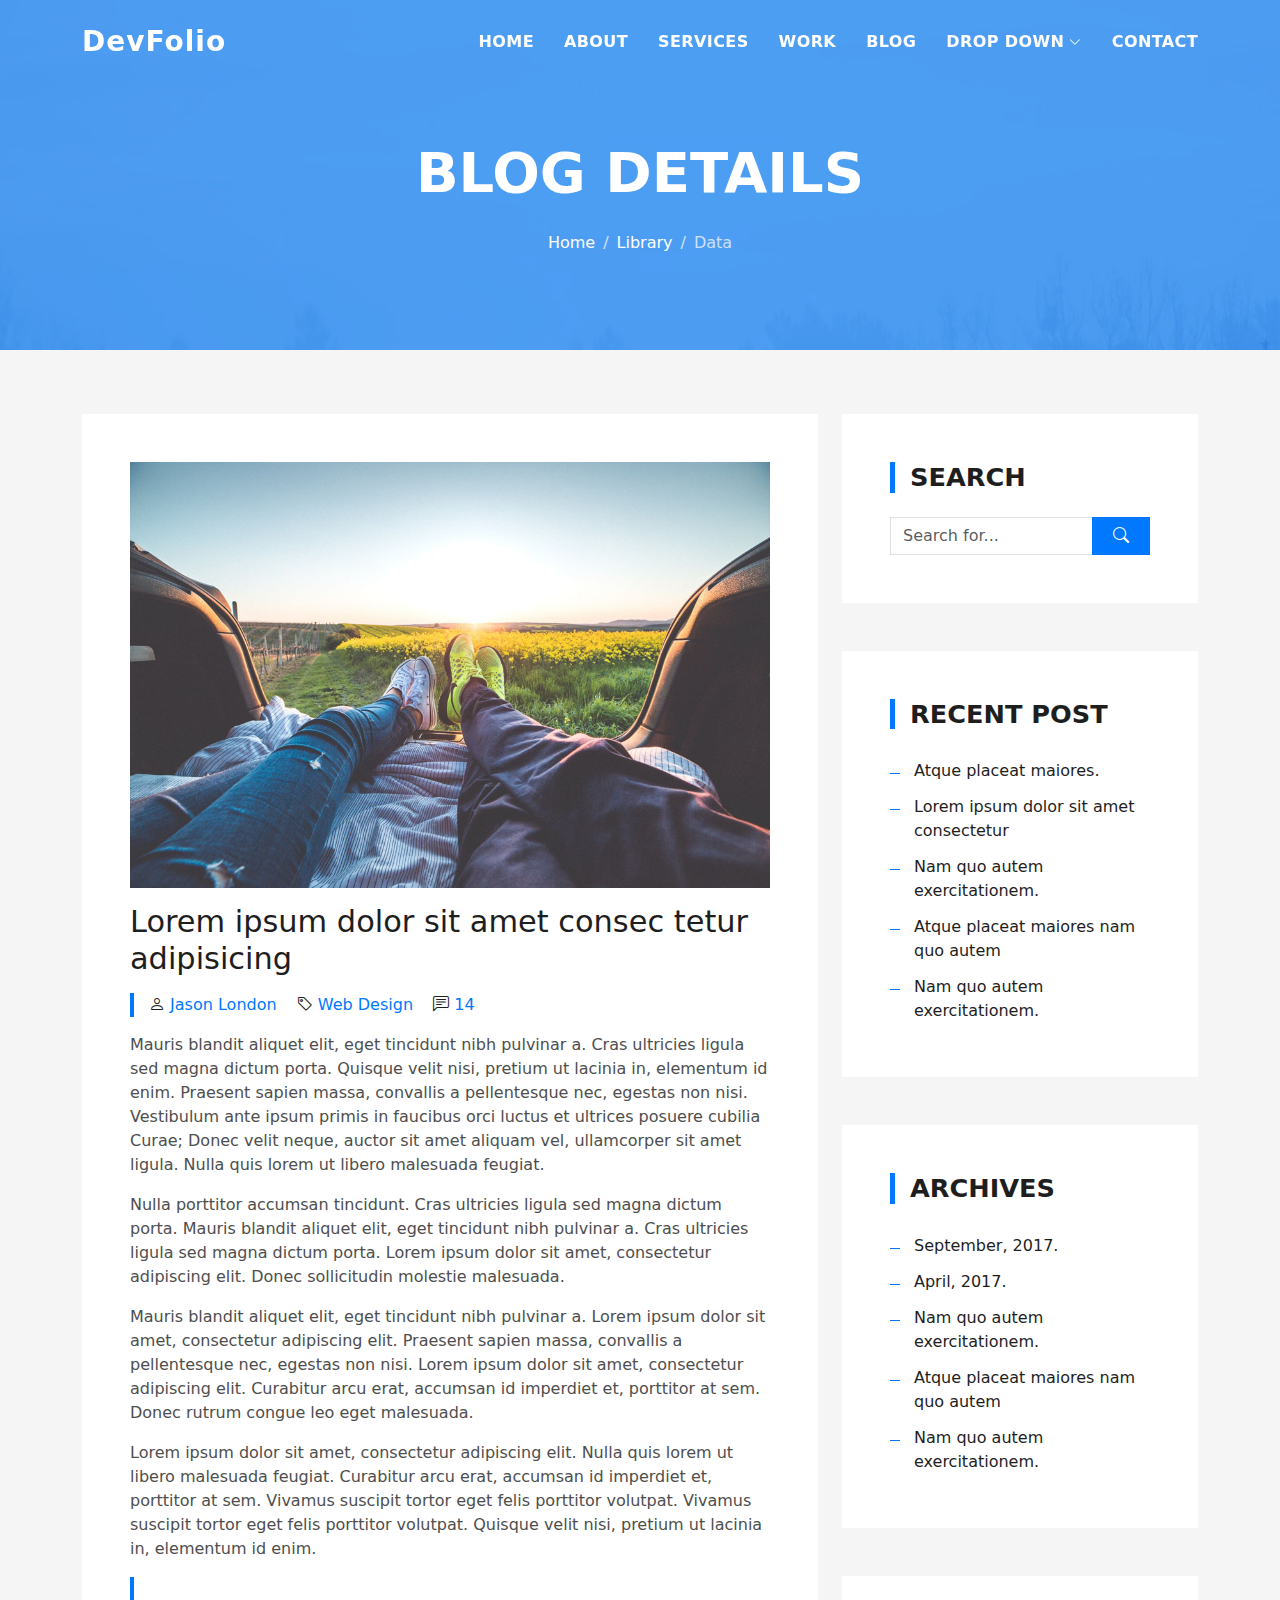
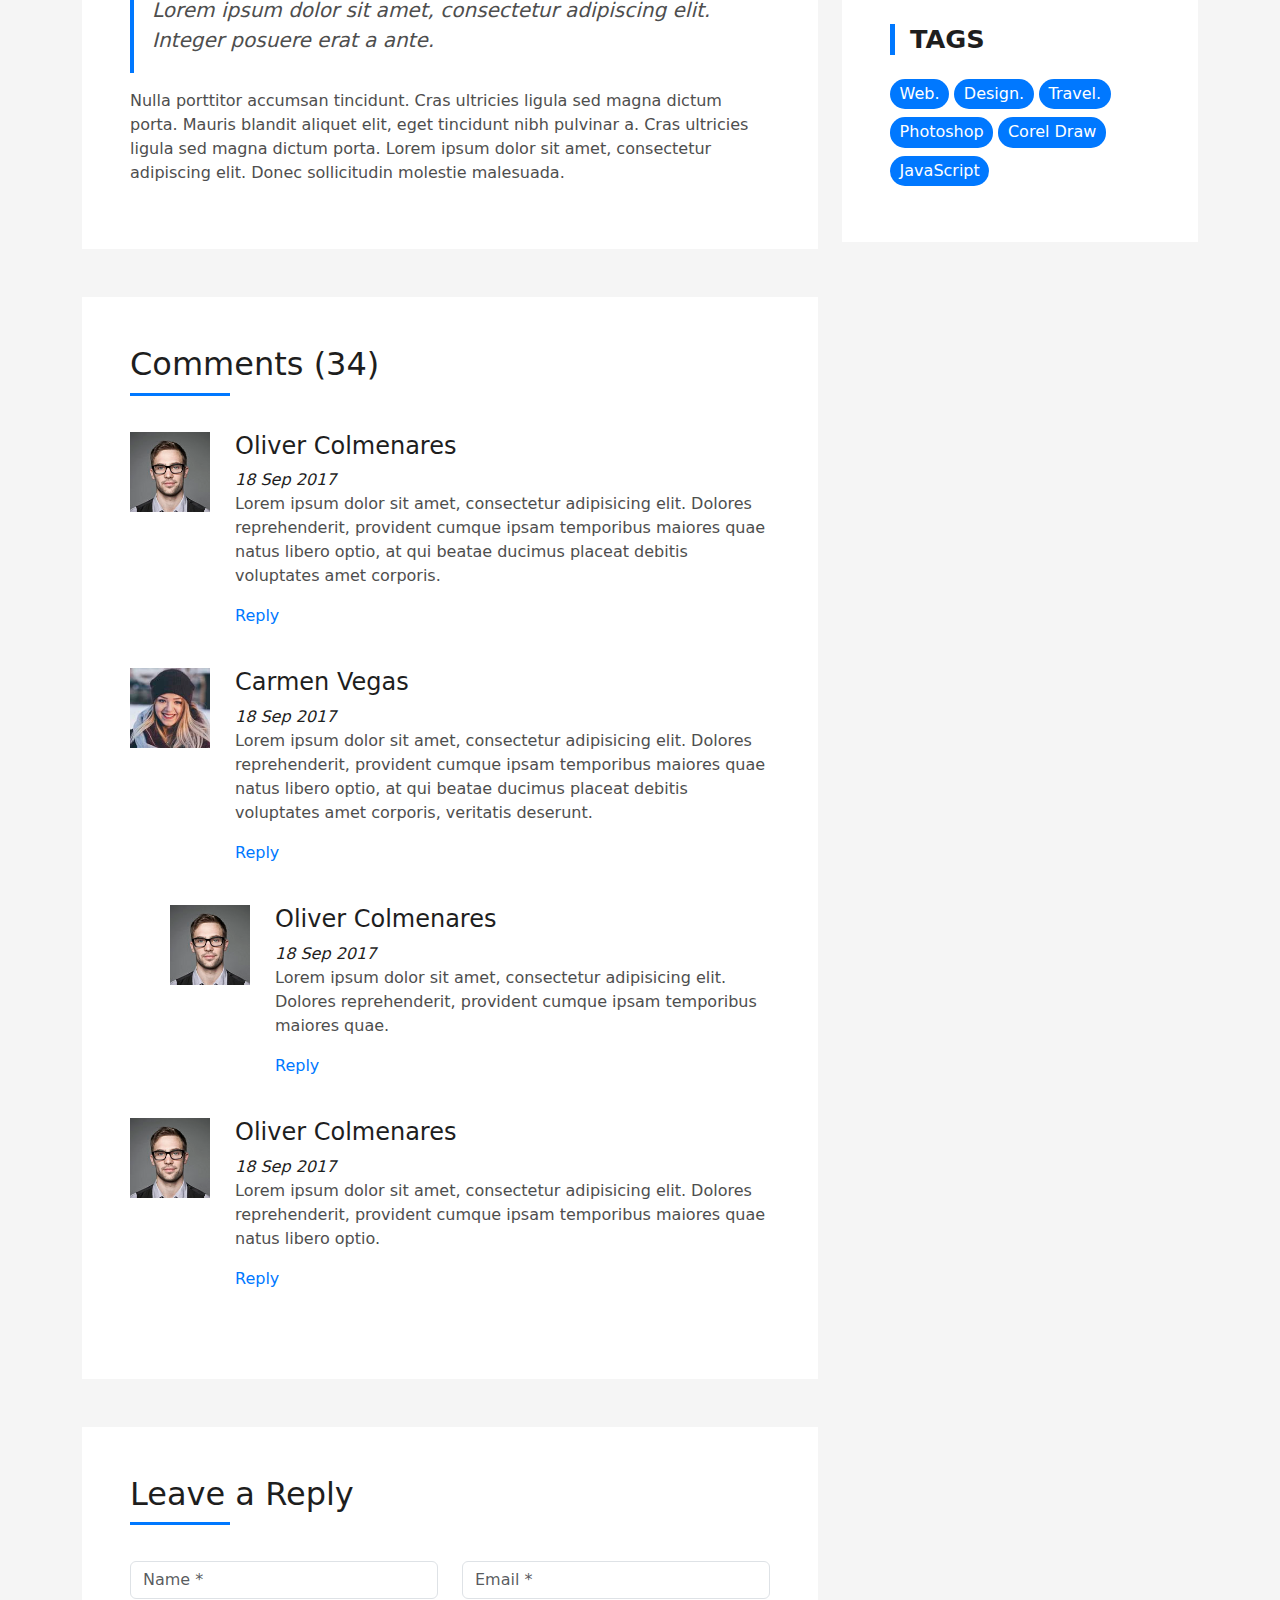
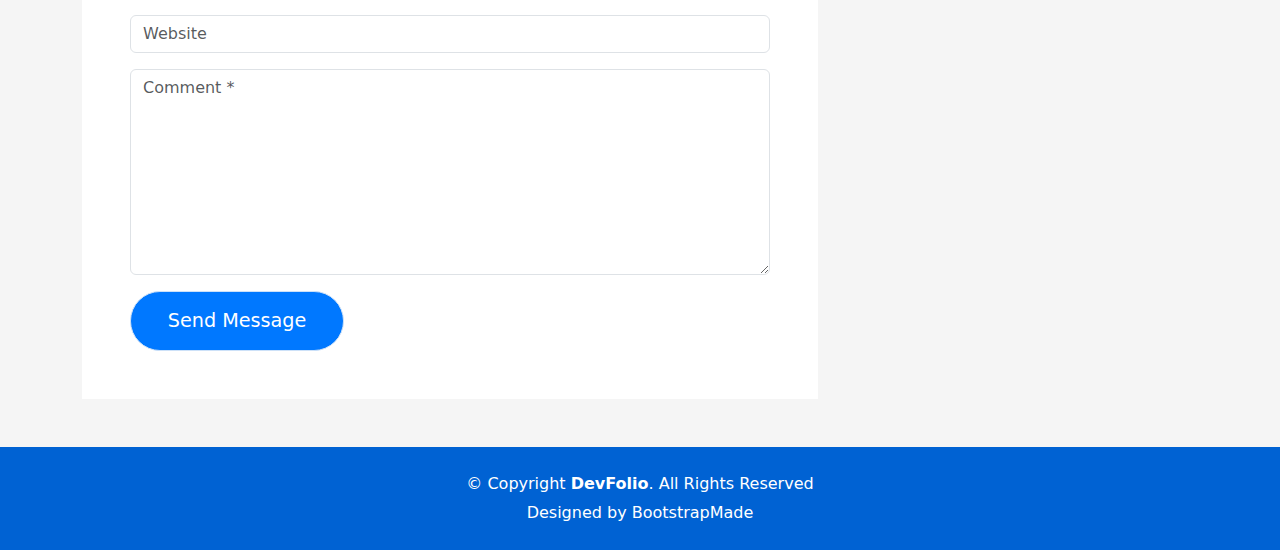
<file: blog-single.html>
<!DOCTYPE html>
<html lang="en">

<head>
  <meta charset="utf-8">
  <meta content="width=device-width, initial-scale=1.0" name="viewport">

  <title>DevFolio Bootstrap Portfolio Template - Blog Single</title>
  <meta content="" name="description">
  <meta content="" name="keywords">

  <!-- Favicons -->
  <link href="assets/img/favicon.png" rel="icon">
  <link href="assets/img/apple-touch-icon.png" rel="apple-touch-icon">

  <!-- Vendor CSS Files -->
  <link href="assets/vendor/bootstrap/css/bootstrap.min.css" rel="stylesheet">
  <link href="assets/vendor/bootstrap-icons/bootstrap-icons.css" rel="stylesheet">
  <link href="assets/vendor/glightbox/css/glightbox.min.css" rel="stylesheet">
  <link href="assets/vendor/swiper/swiper-bundle.min.css" rel="stylesheet">

  <!-- Template Main CSS File -->
  <link href="assets/css/style.css" rel="stylesheet">

  <!-- =======================================================
  * Template Name: DevFolio
  * Updated: Nov 17 2023 with Bootstrap v5.3.2
  * Template URL: https://bootstrapmade.com/devfolio-bootstrap-portfolio-html-template/
  * Author: BootstrapMade.com
  * License: https://bootstrapmade.com/license/
  ======================================================== -->
</head>

<body>

  <!-- ======= Header ======= -->
  <header id="header" class="fixed-top">
    <div class="container d-flex align-items-center justify-content-between">

      <h1 class="logo"><a href="index.html">DevFolio</a></h1>
      <!-- Uncomment below if you prefer to use an image logo -->
      <!-- <a href="index.html" class="logo"><img src="assets/img/logo.png" alt="" class="img-fluid"></a>-->

      <nav id="navbar" class="navbar">
        <ul>
          <li><a class="nav-link scrollto " href="#hero">Home</a></li>
          <li><a class="nav-link scrollto" href="#about">About</a></li>
          <li><a class="nav-link scrollto" href="#services">Services</a></li>
          <li><a class="nav-link scrollto " href="#work">Work</a></li>
          <li><a class="nav-link scrollto " href="#blog">Blog</a></li>
          <li class="dropdown"><a href="#"><span>Drop Down</span> <i class="bi bi-chevron-down"></i></a>
            <ul>
              <li><a href="#">Drop Down 1</a></li>
              <li class="dropdown"><a href="#"><span>Deep Drop Down</span> <i class="bi bi-chevron-right"></i></a>
                <ul>
                  <li><a href="#">Deep Drop Down 1</a></li>
                  <li><a href="#">Deep Drop Down 2</a></li>
                  <li><a href="#">Deep Drop Down 3</a></li>
                  <li><a href="#">Deep Drop Down 4</a></li>
                  <li><a href="#">Deep Drop Down 5</a></li>
                </ul>
              </li>
              <li><a href="#">Drop Down 2</a></li>
              <li><a href="#">Drop Down 3</a></li>
              <li><a href="#">Drop Down 4</a></li>
            </ul>
          </li>
          <li><a class="nav-link scrollto" href="#contact">Contact</a></li>
        </ul>
        <i class="bi bi-list mobile-nav-toggle"></i>
      </nav><!-- .navbar -->

    </div>
  </header><!-- End Header -->

  <div class="hero hero-single route bg-image" style="background-image: url(assets/img/overlay-bg.jpg)">
    <div class="overlay-mf"></div>
    <div class="hero-content display-table">
      <div class="table-cell">
        <div class="container">
          <h2 class="hero-title mb-4">Blog Details</h2>
          <ol class="breadcrumb d-flex justify-content-center">
            <li class="breadcrumb-item">
              <a href="#">Home</a>
            </li>
            <li class="breadcrumb-item">
              <a href="#">Library</a>
            </li>
            <li class="breadcrumb-item active">Data</li>
          </ol>
        </div>
      </div>
    </div>
  </div>

  <main id="main">

    <!-- ======= Blog Single Section ======= -->
    <section class="blog-wrapper sect-pt4" id="blog">
      <div class="container">
        <div class="row">
          <div class="col-md-8">
            <div class="post-box">
              <div class="post-thumb">
                <img src="assets/img/post-1.jpg" class="img-fluid" alt="">
              </div>
              <div class="post-meta">
                <h1 class="article-title">Lorem ipsum dolor sit amet consec tetur adipisicing</h1>
                <ul>
                  <li>
                    <span class="bi bi-person"></span>
                    <a href="#">Jason London</a>
                  </li>
                  <li>
                    <span class="bi bi-tag"></span>
                    <a href="#">Web Design</a>
                  </li>
                  <li>
                    <span class="bi bi-chat-left-text"></span>
                    <a href="#">14</a>
                  </li>
                </ul>
              </div>
              <div class="article-content">
                <p>
                  Mauris blandit aliquet elit, eget tincidunt nibh pulvinar a. Cras ultricies ligula sed magna dictum
                  porta. Quisque velit
                  nisi, pretium ut lacinia in, elementum id enim. Praesent sapien massa, convallis a pellentesque
                  nec, egestas non nisi. Vestibulum ante ipsum primis in faucibus orci luctus et ultrices posuere
                  cubilia Curae; Donec velit neque, auctor sit amet aliquam vel, ullamcorper sit amet ligula.
                  Nulla quis lorem ut libero malesuada feugiat.
                </p>
                <p>
                  Nulla porttitor accumsan tincidunt. Cras ultricies ligula sed magna dictum porta. Mauris blandit
                  aliquet elit, eget tincidunt
                  nibh pulvinar a. Cras ultricies ligula sed magna dictum porta. Lorem ipsum dolor sit amet,
                  consectetur adipiscing elit. Donec sollicitudin molestie malesuada.
                </p>
                <p>
                  Mauris blandit aliquet elit, eget tincidunt nibh pulvinar a. Lorem ipsum dolor sit amet, consectetur
                  adipiscing elit. Praesent
                  sapien massa, convallis a pellentesque nec, egestas non nisi. Lorem ipsum dolor sit amet,
                  consectetur adipiscing elit. Curabitur arcu erat, accumsan id imperdiet et, porttitor at
                  sem. Donec rutrum congue leo eget malesuada.
                </p>
                <p>
                  Lorem ipsum dolor sit amet, consectetur adipiscing elit. Nulla quis lorem ut libero malesuada feugiat.
                  Curabitur arcu erat,
                  accumsan id imperdiet et, porttitor at sem. Vivamus suscipit tortor eget felis porttitor
                  volutpat. Vivamus suscipit tortor eget felis porttitor volutpat. Quisque velit nisi, pretium
                  ut lacinia in, elementum id enim.
                </p>
                <blockquote class="blockquote">
                  <p class="mb-0">Lorem ipsum dolor sit amet, consectetur adipiscing elit. Integer posuere erat a ante.</p>
                </blockquote>
                <p>
                  Nulla porttitor accumsan tincidunt. Cras ultricies ligula sed magna dictum porta. Mauris blandit
                  aliquet elit, eget tincidunt
                  nibh pulvinar a. Cras ultricies ligula sed magna dictum porta. Lorem ipsum dolor sit amet,
                  consectetur adipiscing elit. Donec sollicitudin molestie malesuada.
                </p>
              </div>
            </div>
            <div class="box-comments">
              <div class="title-box-2">
                <h4 class="title-comments title-left">Comments (34)</h4>
              </div>
              <ul class="list-comments">
                <li>
                  <div class="comment-avatar">
                    <img src="assets/img/testimonial-2.jpg" alt="">
                  </div>
                  <div class="comment-details">
                    <h4 class="comment-author">Oliver Colmenares</h4>
                    <span>18 Sep 2017</span>
                    <p>
                      Lorem ipsum dolor sit amet, consectetur adipisicing elit. Dolores reprehenderit, provident cumque
                      ipsam temporibus maiores
                      quae natus libero optio, at qui beatae ducimus placeat debitis voluptates amet corporis.
                    </p>
                    <a href="3">Reply</a>
                  </div>
                </li>
                <li>
                  <div class="comment-avatar">
                    <img src="assets/img/testimonial-4.jpg" alt="">
                  </div>
                  <div class="comment-details">
                    <h4 class="comment-author">Carmen Vegas</h4>
                    <span>18 Sep 2017</span>
                    <p>
                      Lorem ipsum dolor sit amet, consectetur adipisicing elit. Dolores reprehenderit, provident cumque
                      ipsam temporibus maiores
                      quae natus libero optio, at qui beatae ducimus placeat debitis voluptates amet corporis,
                      veritatis deserunt.
                    </p>
                    <a href="3">Reply</a>
                  </div>
                </li>
                <li class="comment-children">
                  <div class="comment-avatar">
                    <img src="assets/img/testimonial-2.jpg" alt="">
                  </div>
                  <div class="comment-details">
                    <h4 class="comment-author">Oliver Colmenares</h4>
                    <span>18 Sep 2017</span>
                    <p>
                      Lorem ipsum dolor sit amet, consectetur adipisicing elit. Dolores reprehenderit, provident cumque
                      ipsam temporibus maiores
                      quae.
                    </p>
                    <a href="3">Reply</a>
                  </div>
                </li>
                <li>
                  <div class="comment-avatar">
                    <img src="assets/img/testimonial-2.jpg" alt="">
                  </div>
                  <div class="comment-details">
                    <h4 class="comment-author">Oliver Colmenares</h4>
                    <span>18 Sep 2017</span>
                    <p>
                      Lorem ipsum dolor sit amet, consectetur adipisicing elit. Dolores reprehenderit, provident cumque
                      ipsam temporibus maiores
                      quae natus libero optio.
                    </p>
                    <a href="3">Reply</a>
                  </div>
                </li>
              </ul>
            </div>
            <div class="form-comments">
              <div class="title-box-2">
                <h3 class="title-left">
                  Leave a Reply
                </h3>
              </div>
              <form class="form-mf">
                <div class="row">
                  <div class="col-md-6 mb-3">
                    <div class="form-group">
                      <input type="text" class="form-control input-mf" id="inputName" placeholder="Name *" required>
                    </div>
                  </div>
                  <div class="col-md-6 mb-3">
                    <div class="form-group">
                      <input type="email" class="form-control input-mf" id="inputEmail1" placeholder="Email *" required>
                    </div>
                  </div>
                  <div class="col-md-12 mb-3">
                    <div class="form-group">
                      <input type="url" class="form-control input-mf" id="inputUrl" placeholder="Website">
                    </div>
                  </div>
                  <div class="col-md-12 mb-3">
                    <div class="form-group">
                      <textarea id="textMessage" class="form-control input-mf" placeholder="Comment *" name="message" cols="45" rows="8" required></textarea>
                    </div>
                  </div>
                  <div class="col-md-12">
                    <button type="submit" class="button button-a button-big button-rouded">Send Message</button>
                  </div>
                </div>
              </form>
            </div>
          </div>
          <div class="col-md-4">
            <div class="widget-sidebar sidebar-search">
              <h5 class="sidebar-title">Search</h5>
              <div class="sidebar-content">
                <form>
                  <div class="input-group">
                    <input type="text" class="form-control" placeholder="Search for..." aria-label="Search for...">
                    <span class="input-group-btn">
                      <button class="btn btn-secondary btn-search" type="button">
                        <span class="bi bi-search"></span>
                      </button>
                    </span>
                  </div>
                </form>
              </div>
            </div>
            <div class="widget-sidebar">
              <h5 class="sidebar-title">Recent Post</h5>
              <div class="sidebar-content">
                <ul class="list-sidebar">
                  <li>
                    <a href="#">Atque placeat maiores.</a>
                  </li>
                  <li>
                    <a href="#">Lorem ipsum dolor sit amet consectetur</a>
                  </li>
                  <li>
                    <a href="#">Nam quo autem exercitationem.</a>
                  </li>
                  <li>
                    <a href="#">Atque placeat maiores nam quo autem</a>
                  </li>
                  <li>
                    <a href="#">Nam quo autem exercitationem.</a>
                  </li>
                </ul>
              </div>
            </div>
            <div class="widget-sidebar">
              <h5 class="sidebar-title">Archives</h5>
              <div class="sidebar-content">
                <ul class="list-sidebar">
                  <li>
                    <a href="#">September, 2017.</a>
                  </li>
                  <li>
                    <a href="#">April, 2017.</a>
                  </li>
                  <li>
                    <a href="#">Nam quo autem exercitationem.</a>
                  </li>
                  <li>
                    <a href="#">Atque placeat maiores nam quo autem</a>
                  </li>
                  <li>
                    <a href="#">Nam quo autem exercitationem.</a>
                  </li>
                </ul>
              </div>
            </div>
            <div class="widget-sidebar widget-tags">
              <h5 class="sidebar-title">Tags</h5>
              <div class="sidebar-content">
                <ul>
                  <li>
                    <a href="#">Web.</a>
                  </li>
                  <li>
                    <a href="#">Design.</a>
                  </li>
                  <li>
                    <a href="#">Travel.</a>
                  </li>
                  <li>
                    <a href="#">Photoshop</a>
                  </li>
                  <li>
                    <a href="#">Corel Draw</a>
                  </li>
                  <li>
                    <a href="#">JavaScript</a>
                  </li>
                </ul>
              </div>
            </div>
          </div>
        </div>
      </div>
    </section><!-- End Blog Single Section -->

  </main><!-- End #main -->

  <!-- ======= Footer ======= -->
  <footer>
    <div class="container">
      <div class="row">
        <div class="col-sm-12">
          <div class="copyright-box">
            <p class="copyright">&copy; Copyright <strong>DevFolio</strong>. All Rights Reserved</p>
            <div class="credits">
              <!--
              All the links in the footer should remain intact.
              You can delete the links only if you purchased the pro version.
              Licensing information: https://bootstrapmade.com/license/
              Purchase the pro version with working PHP/AJAX contact form: https://bootstrapmade.com/buy/?theme=DevFolio
            -->
              Designed by <a href="https://bootstrapmade.com/">BootstrapMade</a>
            </div>
          </div>
        </div>
      </div>
    </div>
  </footer><!-- End  Footer -->

  <div id="preloader"></div>
  <a href="#" class="back-to-top d-flex align-items-center justify-content-center"><i class="bi bi-arrow-up-short"></i></a>

  <!-- Vendor JS Files -->
  <script src="assets/vendor/purecounter/purecounter_vanilla.js"></script>
  <script src="assets/vendor/bootstrap/js/bootstrap.bundle.min.js"></script>
  <script src="assets/vendor/glightbox/js/glightbox.min.js"></script>
  <script src="assets/vendor/swiper/swiper-bundle.min.js"></script>
  <script src="assets/vendor/typed.js/typed.umd.js"></script>
  <script src="assets/vendor/php-email-form/validate.js"></script>

  <!-- Template Main JS File -->
  <script src="assets/js/main.js"></script>

</body>

</html>
</file>
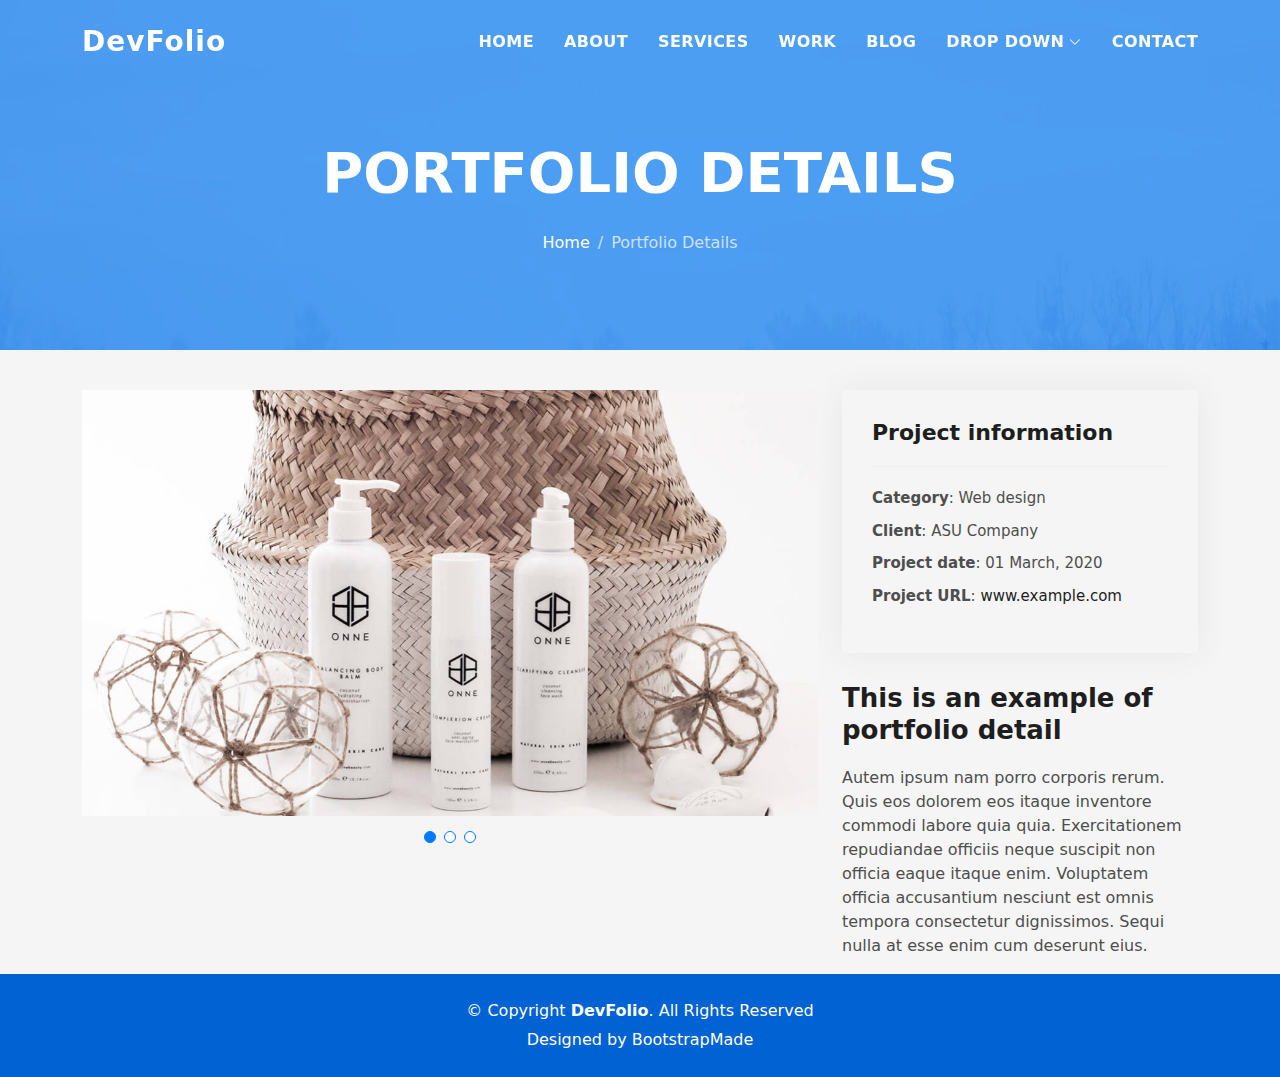
<file: portfolio-details.html>
<!DOCTYPE html>
<html lang="en">

<head>
  <meta charset="utf-8">
  <meta content="width=device-width, initial-scale=1.0" name="viewport">

  <title>DevFolio Bootstrap Portfolio Template - Portfolio Details</title>
  <meta content="" name="description">
  <meta content="" name="keywords">

  <!-- Favicons -->
  <link href="assets/img/favicon.png" rel="icon">
  <link href="assets/img/apple-touch-icon.png" rel="apple-touch-icon">

  <!-- Vendor CSS Files -->
  <link href="assets/vendor/bootstrap/css/bootstrap.min.css" rel="stylesheet">
  <link href="assets/vendor/bootstrap-icons/bootstrap-icons.css" rel="stylesheet">
  <link href="assets/vendor/glightbox/css/glightbox.min.css" rel="stylesheet">
  <link href="assets/vendor/swiper/swiper-bundle.min.css" rel="stylesheet">

  <!-- Template Main CSS File -->
  <link href="assets/css/style.css" rel="stylesheet">

  <!-- =======================================================
  * Template Name: DevFolio
  * Updated: Nov 17 2023 with Bootstrap v5.3.2
  * Template URL: https://bootstrapmade.com/devfolio-bootstrap-portfolio-html-template/
  * Author: BootstrapMade.com
  * License: https://bootstrapmade.com/license/
  ======================================================== -->
</head>

<body>

  <!-- ======= Header ======= -->
  <header id="header" class="fixed-top">
    <div class="container d-flex align-items-center justify-content-between">

      <h1 class="logo"><a href="index.html">DevFolio</a></h1>
      <!-- Uncomment below if you prefer to use an image logo -->
      <!-- <a href="index.html" class="logo"><img src="assets/img/logo.png" alt="" class="img-fluid"></a>-->

      <nav id="navbar" class="navbar">
        <ul>
          <li><a class="nav-link scrollto " href="#hero">Home</a></li>
          <li><a class="nav-link scrollto" href="#about">About</a></li>
          <li><a class="nav-link scrollto" href="#services">Services</a></li>
          <li><a class="nav-link scrollto " href="#work">Work</a></li>
          <li><a class="nav-link scrollto " href="#blog">Blog</a></li>
          <li class="dropdown"><a href="#"><span>Drop Down</span> <i class="bi bi-chevron-down"></i></a>
            <ul>
              <li><a href="#">Drop Down 1</a></li>
              <li class="dropdown"><a href="#"><span>Deep Drop Down</span> <i class="bi bi-chevron-right"></i></a>
                <ul>
                  <li><a href="#">Deep Drop Down 1</a></li>
                  <li><a href="#">Deep Drop Down 2</a></li>
                  <li><a href="#">Deep Drop Down 3</a></li>
                  <li><a href="#">Deep Drop Down 4</a></li>
                  <li><a href="#">Deep Drop Down 5</a></li>
                </ul>
              </li>
              <li><a href="#">Drop Down 2</a></li>
              <li><a href="#">Drop Down 3</a></li>
              <li><a href="#">Drop Down 4</a></li>
            </ul>
          </li>
          <li><a class="nav-link scrollto" href="#contact">Contact</a></li>
        </ul>
        <i class="bi bi-list mobile-nav-toggle"></i>
      </nav><!-- .navbar -->

    </div>
  </header><!-- End Header -->

  <div class="hero hero-single route bg-image" style="background-image: url(assets/img/overlay-bg.jpg)">
    <div class="overlay-mf"></div>
    <div class="hero-content display-table">
      <div class="table-cell">
        <div class="container">
          <h2 class="hero-title mb-4">Portfolio Details</h2>
          <ol class="breadcrumb d-flex justify-content-center">
            <li class="breadcrumb-item">
              <a href="#">Home</a>
            </li>
            <li class="breadcrumb-item active">Portfolio Details</li>
          </ol>
        </div>
      </div>
    </div>
  </div>

  <main id="main">

    <!-- ======= Portfolio Details Section ======= -->
    <section id="portfolio-details" class="portfolio-details">
      <div class="container">

        <div class="row gy-4">

          <div class="col-lg-8">
            <div class="portfolio-details-slider swiper">
              <div class="swiper-wrapper align-items-center">

                <div class="swiper-slide">
                  <img src="assets/img/portfolio-details-1.jpg" alt="">
                </div>

                <div class="swiper-slide">
                  <img src="assets/img/portfolio-details-2.jpg" alt="">
                </div>

                <div class="swiper-slide">
                  <img src="assets/img/portfolio-details-3.jpg" alt="">
                </div>

              </div>
              <div class="swiper-pagination"></div>
            </div>
          </div>

          <div class="col-lg-4">
            <div class="portfolio-info">
              <h3>Project information</h3>
              <ul>
                <li><strong>Category</strong>: Web design</li>
                <li><strong>Client</strong>: ASU Company</li>
                <li><strong>Project date</strong>: 01 March, 2020</li>
                <li><strong>Project URL</strong>: <a href="#">www.example.com</a></li>
              </ul>
            </div>
            <div class="portfolio-description">
              <h2>This is an example of portfolio detail</h2>
              <p>
                Autem ipsum nam porro corporis rerum. Quis eos dolorem eos itaque inventore commodi labore quia quia. Exercitationem repudiandae officiis neque suscipit non officia eaque itaque enim. Voluptatem officia accusantium nesciunt est omnis tempora consectetur dignissimos. Sequi nulla at esse enim cum deserunt eius.
              </p>
            </div>
          </div>

        </div>

      </div>
    </section><!-- End Portfolio Details Section -->

  </main><!-- End #main -->

  <!-- ======= Footer ======= -->
  <footer>
    <div class="container">
      <div class="row">
        <div class="col-sm-12">
          <div class="copyright-box">
            <p class="copyright">&copy; Copyright <strong>DevFolio</strong>. All Rights Reserved</p>
            <div class="credits">
              <!--
              All the links in the footer should remain intact.
              You can delete the links only if you purchased the pro version.
              Licensing information: https://bootstrapmade.com/license/
              Purchase the pro version with working PHP/AJAX contact form: https://bootstrapmade.com/buy/?theme=DevFolio
            -->
              Designed by <a href="https://bootstrapmade.com/">BootstrapMade</a>
            </div>
          </div>
        </div>
      </div>
    </div>
  </footer><!-- End  Footer -->

  <div id="preloader"></div>
  <a href="#" class="back-to-top d-flex align-items-center justify-content-center"><i class="bi bi-arrow-up-short"></i></a>

  <!-- Vendor JS Files -->
  <script src="assets/vendor/purecounter/purecounter_vanilla.js"></script>
  <script src="assets/vendor/bootstrap/js/bootstrap.bundle.min.js"></script>
  <script src="assets/vendor/glightbox/js/glightbox.min.js"></script>
  <script src="assets/vendor/swiper/swiper-bundle.min.js"></script>
  <script src="assets/vendor/typed.js/typed.umd.js"></script>
  <script src="assets/vendor/php-email-form/validate.js"></script>

  <!-- Template Main JS File -->
  <script src="assets/js/main.js"></script>

</body>

</html>
</file>
<file: assets/css/style.css>
/**
* Template Name: DevFolio
* Updated: Nov 17 2023 with Bootstrap v5.3.2
* Template URL: https://bootstrapmade.com/devfolio-bootstrap-portfolio-html-template/
* Author: BootstrapMade.com
* License: https://bootstrapmade.com/license/
*/

/*--------------------------------------------------------------
# General
--------------------------------------------------------------*/
body {
  background-color: #f5f5f5;
  color: #4e4e4e;
}

h1,
h2,
h3,
h4,
h5,
h6 {
  color: #1e1e1e;
}

a {
  color: #1e1e1e;
  text-decoration: none;
  transition: all 0.5s ease-in-out;
}

a:hover {
  color: #0078ff;
  text-decoration: none;
  transition: all 0.5s ease-in-out;
}

.p-r {
  position: relative;
}

.color-a {
  text-decoration: none;
  color: #0078ff;
}

.color-d {
  color: #f5f5f5;
}

.color-text-a {
  text-decoration: none;
  color: #4e4e4e;
}

.box-shadow,
.card-blog,
.work-box,
.service-box,
.paralax-mf {
  box-shadow: 0 13px 8px -10px rgba(0, 0, 0, 0.1);
}

.box-shadow-a,
.button:hover {
  text-decoration: none;
  box-shadow: 0 0 0 4px #cde1f8;
}

.display-5 {
  font-size: 2.5rem;
  font-weight: 300;
  line-height: 1.1;
}

.display-6 {
  font-size: 2rem;
  font-weight: 300;
  line-height: 1.1;
}

.avatar {
  width: 32px;
  height: 32px;
  margin-right: 4px;
  overflow: hidden;
}

.bg-image {
  background-repeat: no-repeat;
  background-attachment: fixed;
  background-size: cover;
  background-position: center center;
}

@media (max-width: 1024px) {
  .bg-image {
    background-attachment: scroll;
  }
}

.overlay-mf {
  background-color: #0078ff;
}

.overlay-mf {
  position: absolute;
  top: 0;
  left: 0px;
  padding: 0;
  height: 100%;
  width: 100%;
  opacity: 0.7;
}

.paralax-mf {
  position: relative;
  padding: 8rem 0;
}

.display-table {
  width: 100%;
  height: 100%;
  display: table;
}

.table-cell {
  display: table-cell;
  vertical-align: middle;
}

/*--/ Sections /--*/
.sect-4 {
  padding: 4rem 0;
}

.sect-pt4 {
  padding-top: 4rem;
}

.sect-mt4 {
  margin-top: 4rem;
}

/*--/ Title s /--*/
.title-s {
  font-weight: 600;
  color: #1e1e1e;
  font-size: 1.1rem;
}

/*--/ Title A /--*/
.title-box {
  margin-bottom: 4rem;
}

.title-a {
  text-decoration: none;
  font-size: 3rem;
  font-weight: bold;
  text-transform: uppercase;
}

.subtitle-a {
  text-decoration: none;
  color: #4e4e4e;
}

.line-mf {
  width: 40px;
  height: 5px;
  background-color: #0078ff;
  margin: 0 auto;
}

/*--/ Title Left /--*/
.title-box-2 {
  margin-bottom: 3rem;
}

.title-left {
  font-size: 2rem;
  position: relative;
}

.title-left:before {
  content: "";
  position: absolute;
  height: 3px;
  background-color: #0078ff;
  width: 100px;
  bottom: -12px;
}

/*------/ Box /------*/
.box-pl2 {
  padding-left: 2rem;
}

.box-shadow-full {
  padding: 3rem 1.25rem;
  position: relative;
  background-color: #fff;
  margin-bottom: 1rem;
  z-index: 2;
  box-shadow: 0 1px 1px 0 rgba(0, 0, 0, 0.06), 0 2px 5px 0 rgba(0, 0, 0, 0.2);
}

@media (min-width: 768px) {
  .box-shadow-full {
    padding: 3rem;
  }
}

/*------/ Socials /------*/
.socials {
  padding: 1.5rem 0;
}

.socials ul li {
  display: inline-block;
}

.socials .ico-circle {
  height: 40px;
  width: 40px;
  font-size: 1.2rem;
  border-radius: 50%;
  line-height: 1.6;
  margin: 0 15px 0 0;
  box-shadow: 0 0 0 3px #0078ff;
  transition: all 500ms ease;
}

.socials .ico-circle:hover {
  background-color: #0078ff;
  color: #fff;
  box-shadow: 0 0 0 3px #cde1f8;
  transition: all 500ms ease;
}

/*------/ Ul resect /------*/
.ul-resect,
.widget-tags ul,
.widget-sidebar .list-sidebar,
.box-comments .list-comments,
.blog-wrapper .post-meta ul,
.list-ico,
.socials ul {
  list-style: none;
  padding-left: 0;
  margin-bottom: 0;
}

.list-ico {
  line-height: 2;
}

.list-ico span {
  color: #0078ff;
  margin-right: 10px;
}

/*------/ Ico Circle /------*/
.ico-circle {
  height: 100px;
  width: 100px;
  font-size: 2rem;
  border-radius: 50%;
  line-height: 1.55;
  margin: 0 auto;
  text-align: center;
  box-shadow: 0 0 0 10px #0078ff;
  display: block;
}

/*------/ Owl Carousel /------*/
.owl-theme .owl-dots {
  text-align: center;
  margin-top: 18px;
}

.owl-theme .owl-dots .owl-dot {
  display: inline-block;
}

.owl-theme .owl-dots .owl-dot span {
  width: 18px;
  height: 7px;
  margin: 5px 5px;
  background: #cde1f8;
  border: 0px solid #cde1f8;
  display: block;
  transition: all 0.6s ease-in-out;
  cursor: pointer;
}

.owl-theme .owl-dots .owl-dot:hover span {
  background-color: #cde1f8;
}

.owl-theme .owl-dots .owl-dot.active span {
  background-color: #1B1B1B;
  width: 25px;
}

/*--/ Scrolltop s /--*/
.scrolltop-mf {
  position: relative;
  display: none;
}

.scrolltop-mf span {
  z-index: 999;
  position: fixed;
  width: 42px;
  height: 42px;
  background-color: #0078ff;
  opacity: 0.7;
  font-size: 1.6rem;
  line-height: 1.5;
  text-align: center;
  color: #fff;
  top: auto;
  left: auto;
  right: 30px;
  bottom: 50px;
  cursor: pointer;
  border-radius: 50%;
}

/*--------------------------------------------------------------
# Back to top button
--------------------------------------------------------------*/
.back-to-top {
  position: fixed;
  visibility: hidden;
  opacity: 0;
  right: 15px;
  bottom: 15px;
  z-index: 996;
  background: #0078ff;
  width: 40px;
  height: 40px;
  border-radius: 50px;
  transition: all 0.4s;
}

.back-to-top i {
  font-size: 28px;
  color: #fff;
  line-height: 0;
}

.back-to-top:hover {
  background: #298eff;
  color: #fff;
}

.back-to-top.active {
  visibility: visible;
  opacity: 1;
}

/*------/ Prelaoder /------*/
#preloader {
  position: fixed;
  top: 0;
  left: 0;
  right: 0;
  bottom: 0;
  z-index: 9999;
  overflow: hidden;
  background: #fff;
}

#preloader:before {
  content: "";
  position: fixed;
  top: calc(50% - 30px);
  left: calc(50% - 30px);
  border: 6px solid #f2f2f2;
  border-top: 6px solid #0078ff;
  border-radius: 50%;
  width: 60px;
  height: 60px;
  animation: animate-preloader 1s linear infinite;
}

@keyframes animate-preloader {
  0% {
    transform: rotate(0deg);
  }

  100% {
    transform: rotate(360deg);
  }
}

/*------/ Button /------*/
.button {
  display: inline-block;
  padding: 0.3rem 0.6rem;
  text-align: center;
  vertical-align: middle;
  -webkit-user-select: none;
  -moz-user-select: none;
  user-select: none;
  font-size: 1rem;
  border-radius: 0.3rem;
  border: 1px solid transparent;
  transition: all 500ms ease;
  cursor: pointer;
}

.button:focus {
  outline: 0;
}

.button:hover {
  background-color: #0062d3;
  color: #fff;
  transition: all 500ms ease;
}

.button-a {
  text-decoration: none;
  background-color: #0078ff;
  color: #fff;
  border-color: #cde1f8;
}

.button-big {
  padding: 0.9rem 2.3rem;
  font-size: 1.2rem;
}

.button-rouded {
  border-radius: 5rem;
}

.btn-lg {
  padding: 0.5rem 1rem;
  font-size: 1.25rem;
  line-height: 1.5;
  border-radius: 0.3rem;
}

/*--------------------------------------------------------------
# Header
--------------------------------------------------------------*/
#header {
  transition: all 0.5s;
  z-index: 997;
  padding: 20px 0;
}

#header .logo {
  font-size: 28px;
  margin: 0;
  padding: 0;
  font-weight: 600;
  letter-spacing: 1px;
}

#header .logo a {
  color: #fff;
}

#header .logo img {
  max-height: 40px;
}

#header.header-scrolled {
  background: rgba(0, 0, 0, 0.9);
  padding: 12px 0;
}

/*--------------------------------------------------------------
# Navigation Menu
--------------------------------------------------------------*/
/**
* Desktop Navigation 
*/
.navbar {
  padding: 0;
}

.navbar ul {
  margin: 0;
  padding: 0;
  display: flex;
  list-style: none;
  align-items: center;
}

.navbar li {
  position: relative;
}

.navbar>ul>li {
  white-space: nowrap;
  padding: 10px 0 10px 30px;
}

.navbar a,
.navbar a:focus {
  display: flex;
  align-items: center;
  justify-content: space-between;
  color: #fff;
  font-size: 16px;
  font-weight: 600;
  padding: 0;
  white-space: nowrap;
  transition: 0.3s;
  letter-spacing: 0.4px;
  position: relative;
  text-transform: uppercase;
}

.navbar a i,
.navbar a:focus i {
  font-size: 12px;
  line-height: 0;
  margin-left: 5px;
}

.navbar>ul>li>a:before {
  content: "";
  position: absolute;
  width: 100%;
  height: 2px;
  bottom: -6px;
  left: 0;
  width: 0;
  background-color: #fff;
  visibility: hidden;
  transition: all 0.3s ease-in-out 0s;
}

.navbar a:hover:before,
.navbar li:hover>a:before,
.navbar .active:before {
  visibility: visible;
  width: 80%;
}

.navbar a:hover,
.navbar .active,
.navbar .active:focus,
.navbar li:hover>a {
  color: #fff;
}

.navbar .dropdown ul {
  display: block;
  position: absolute;
  left: 30px;
  top: calc(100% + 30px);
  margin: 0;
  padding: 10px 0;
  z-index: 99;
  opacity: 0;
  visibility: hidden;
  background: #fff;
  box-shadow: 0px 0px 30px rgba(127, 137, 161, 0.25);
  transition: 0.3s;
}

.navbar .dropdown ul li {
  min-width: 200px;
}

.navbar .dropdown ul a {
  padding: 10px 20px;
  font-size: 14px;
  text-transform: none;
  color: #4e4e4e;
}

.navbar .dropdown ul a i {
  font-size: 12px;
}

.navbar .dropdown ul a:hover,
.navbar .dropdown ul .active:hover,
.navbar .dropdown ul li:hover>a {
  color: #0078ff;
}

.navbar .dropdown:hover>ul {
  opacity: 1;
  top: 100%;
  visibility: visible;
}

.navbar .dropdown .dropdown ul {
  top: 0;
  left: calc(100% - 30px);
  visibility: hidden;
}

.navbar .dropdown .dropdown:hover>ul {
  opacity: 1;
  top: 0;
  left: 100%;
  visibility: visible;
}

@media (max-width: 1366px) {
  .navbar .dropdown .dropdown ul {
    left: -90%;
  }

  .navbar .dropdown .dropdown:hover>ul {
    left: -100%;
  }
}

/**
* Mobile Navigation 
*/
.mobile-nav-toggle {
  color: #fff;
  font-size: 28px;
  cursor: pointer;
  display: none;
  line-height: 0;
  transition: 0.5s;
}

@media (max-width: 991px) {
  .mobile-nav-toggle {
    display: block;
  }

  .navbar ul {
    display: none;
  }
}

.navbar-mobile {
  position: fixed;
  overflow: hidden;
  top: 0;
  right: 0;
  left: 0;
  bottom: 0;
  background: rgba(78, 78, 78, 0.9);
  transition: 0.3s;
  z-index: 999;
}

.navbar-mobile .mobile-nav-toggle {
  position: absolute;
  top: 15px;
  right: 15px;
}

.navbar-mobile ul {
  display: block;
  position: absolute;
  top: 55px;
  right: 15px;
  bottom: 15px;
  left: 15px;
  padding: 10px 0;
  background-color: #fff;
  overflow-y: auto;
  transition: 0.3s;
}

.navbar-mobile>ul>li {
  padding: 0;
}

.navbar-mobile a:hover:before,
.navbar-mobile li:hover>a:before,
.navbar-mobile .active:before {
  visibility: hidden;
}

.navbar-mobile a,
.navbar-mobile a:focus {
  padding: 10px 20px;
  font-size: 15px;
  color: #4e4e4e;
}

.navbar-mobile a:hover,
.navbar-mobile .active,
.navbar-mobile li:hover>a {
  color: #0078ff;
}

.navbar-mobile .getstarted,
.navbar-mobile .getstarted:focus {
  margin: 15px;
}

.navbar-mobile .dropdown ul {
  position: static;
  display: none;
  margin: 10px 20px;
  padding: 10px 0;
  z-index: 99;
  opacity: 1;
  visibility: visible;
  background: #fff;
  box-shadow: 0px 0px 30px rgba(127, 137, 161, 0.25);
}

.navbar-mobile .dropdown ul li {
  min-width: 200px;
}

.navbar-mobile .dropdown ul a {
  padding: 10px 20px;
}

.navbar-mobile .dropdown ul a i {
  font-size: 12px;
}

.navbar-mobile .dropdown ul a:hover,
.navbar-mobile .dropdown ul .active:hover,
.navbar-mobile .dropdown ul li:hover>a {
  color: #0078ff;
}

.navbar-mobile .dropdown>.dropdown-active {
  display: block;
}

/*--------------------------------------------------------------
# Hero Section
--------------------------------------------------------------*/
.hero {
  height: 100vh;
  position: relative;
  color: #fff;
}

.hero .hero-content {
  text-align: center;
  position: absolute;
}

.hero .overlay-itro {
  background-color: rgba(0, 0, 0, 0.6);
  position: absolute;
  top: 0;
  left: 0px;
  padding: 0;
  height: 100%;
  width: 100%;
  opacity: 0.9;
}

.hero .hero-title {
  color: #fff;
  font-weight: 600;
  font-size: 3rem;
}

@media (min-width: 768px) {
  .hero .hero-title {
    font-size: 4.5rem;
  }
}

.hero .hero-subtitle {
  font-size: 1.5rem;
  font-weight: 600;
}

@media (min-width: 768px) {
  .hero .hero-subtitle {
    font-size: 2.5rem;
  }
}

.hero .text-slider-items {
  display: none;
}

.hero-single {
  height: 350px;
}

.hero-single .hero-content {
  margin-top: 30px;
}

.hero-single .hero-title {
  text-transform: uppercase;
  font-size: 3rem;
}

@media (min-width: 768px) {
  .hero-single .hero-title {
    font-size: 3.5rem;
  }
}

.hero-single .breadcrumb {
  background-color: transparent;
  color: #0078ff;
}

.hero-single .breadcrumb .breadcrumb-item:before {
  color: #cde1f8;
}

.hero-single .breadcrumb .breadcrumb-item.active {
  color: #cde1f8;
}

.hero-single .breadcrumb a {
  color: #fff;
}

/*--------------------------------------------------------------
# About
--------------------------------------------------------------*/
.about-mf .box-shadow-full {
  padding-top: 4rem;
  padding-bottom: 4rem;
}

.about-mf .about-img {
  margin-bottom: 2rem;
}

.about-mf .about-img img {
  margin-left: 10px;
}

@media (min-width: 767px) {
  .about-mf .box-pl2 {
    margin-top: 3rem;
    padding-left: 0rem;
  }
}

.skill-mf span {
  color: #4e4e4e;
}

.skill-mf .progress {
  background-color: #cde1f8;
  margin: 0.5rem 0 1.2rem 0;
  border-radius: 0;
  height: 0.7rem;
}

.skill-mf .progress .progress-bar {
  height: 0.7rem;
  background-color: #0078ff;
}

/*--------------------------------------------------------------
# Services
--------------------------------------------------------------*/
.service-box {
  background-color: #fff;
  padding: 2.5rem 1.3rem;
  border-radius: 1rem;
  margin-bottom: 3rem;
  text-align: center;
}

.service-box:hover .ico-circle {
  transition: all 500ms ease;
  color: #fff;
  background-color: #0078ff;
  box-shadow: 0 0 0 10px #cde1f8;
}

.service-box .service-ico {
  margin-bottom: 1rem;
  color: #1e1e1e;
}

.service-box .ico-circle {
  transition: all 500ms ease;
  display: inline-flex;
  align-items: center;
  justify-content: center;
}

.service-box .ico-circle i {
  line-height: 0;
  font-size: 40px;
}

.service-box .s-title {
  font-size: 1.4rem;
  text-transform: uppercase;
  text-align: center;
  padding: 0.4rem 0;
}

.service-box .s-description {
  color: #4e4e4e;
}

/*--------------------------------------------------------------
# Counter
--------------------------------------------------------------*/
.counter-box {
  color: #fff;
  text-align: center;
}

@media (min-width: 577px) {
  .counter-box {
    margin-bottom: 1.8rem;
  }
}

.counter-ico {
  margin-bottom: 1rem;
}

.counter-ico .ico-circle {
  height: 60px;
  width: 60px;
  line-height: 1.5;
  box-shadow: 0 0 0 10px #cde1f8;
}

.counter-num .counter {
  font-size: 2rem;
  margin-bottom: 0;
}

/*--------------------------------------------------------------
# Portfolio
--------------------------------------------------------------*/
.work-box {
  margin-bottom: 3rem;
  -webkit-backface-visibility: hidden;
  backface-visibility: hidden;
  background-color: #fff;
}

.work-box:hover img {
  transform: scale(1.3);
}

.work-img {
  display: block;
  overflow: hidden;
}

.work-img img {
  transition: all 1s;
}

.work-content {
  padding: 2rem 3% 1rem 4%;
}

.work-content .w-more {
  color: #4e4e4e;
  font-size: 0.8rem;
}

.work-content .w-more .w-ctegory {
  color: #0078ff;
}

.work-content .w-like {
  font-size: 2.5rem;
  color: #0078ff;
  float: right;
}

.work-content .w-like a {
  color: #0078ff;
}

.work-content .w-like .num-like {
  font-size: 0.7rem;
}

.w-title {
  font-size: 1.2rem;
}

/*--------------------------------------------------------------
# Portfolio Details
--------------------------------------------------------------*/
.portfolio-details {
  padding-top: 40px;
}

.portfolio-details .portfolio-details-slider img {
  width: 100%;
}

.portfolio-details .portfolio-details-slider .swiper-pagination {
  margin-top: 20px;
  position: relative;
}

.portfolio-details .portfolio-details-slider .swiper-pagination .swiper-pagination-bullet {
  width: 12px;
  height: 12px;
  background-color: #fff;
  opacity: 1;
  border: 1px solid #0078ff;
}

.portfolio-details .portfolio-details-slider .swiper-pagination .swiper-pagination-bullet-active {
  background-color: #0078ff;
}

.portfolio-details .portfolio-info {
  padding: 30px;
  box-shadow: 0px 0 30px rgba(78, 78, 78, 0.08);
}

.portfolio-details .portfolio-info h3 {
  font-size: 22px;
  font-weight: 700;
  margin-bottom: 20px;
  padding-bottom: 20px;
  border-bottom: 1px solid #eee;
}

.portfolio-details .portfolio-info ul {
  list-style: none;
  padding: 0;
  font-size: 15px;
}

.portfolio-details .portfolio-info ul li+li {
  margin-top: 10px;
}

.portfolio-details .portfolio-description {
  padding-top: 30px;
}

.portfolio-details .portfolio-description h2 {
  font-size: 26px;
  font-weight: 700;
  margin-bottom: 20px;
}

.portfolio-details .portfolio-description p {
  padding: 0;
}

/*--------------------------------------------------------------
# Testimonials
--------------------------------------------------------------*/
.testimonial-box {
  color: #fff;
  text-align: center;
}

.testimonial-box .author-test {
  margin-top: 1rem;
}

.testimonial-box .author-test img {
  margin: 0 auto;
}

.testimonial-box .author {
  color: #fff;
  text-transform: uppercase;
  font-weight: 600;
  margin: 1rem 0;
  display: block;
  font-size: 1.4rem;
}

.testimonial-box .comit {
  font-size: 2rem;
  color: #0078ff;
  background-color: #fff;
  width: 52px;
  height: 52px;
  display: block;
  margin: 0 auto;
  border-radius: 50%;
  line-height: 1.6;
}

@media (min-width: 768px) {
  .testimonial-box .description {
    padding: 0 5rem;
  }
}

@media (min-width: 992px) {
  .testimonial-box .description {
    padding: 0 8rem;
  }
}

@media (min-width: 1200px) {
  .testimonial-box .description {
    padding: 0 13rem;
  }
}

.swiper-pagination {
  margin-top: 20px;
  position: relative;
}

.swiper-pagination .swiper-pagination-bullet {
  width: 12px;
  height: 12px;
  background-color: rgba(255, 255, 255, 0.4);
  opacity: 1;
}

.swiper-pagination .swiper-pagination-bullet-active {
  background-color: #fff;
}

/*--------------------------------------------------------------
# Contact
--------------------------------------------------------------*/
.footer-paralax {
  padding: 4rem 0 0 0;
}

.contact-mf {
  margin-top: 4rem;
}

@media (min-width: 767px) {
  .contact-mf .box-pl2 {
    margin-top: 3rem;
    padding-left: 0rem;
  }
}

.php-email-form .error-message {
  display: none;
  color: #fff;
  background: #ed3c0d;
  text-align: center;
  padding: 15px;
  font-weight: 600;
}

.php-email-form .sent-message {
  display: none;
  color: #fff;
  background: #18d26e;
  text-align: center;
  padding: 15px;
  font-weight: 600;
}

.php-email-form .loading {
  display: none;
  background: #fff;
  text-align: center;
  padding: 15px;
}

.php-email-form .loading:before {
  content: "";
  display: inline-block;
  border-radius: 50%;
  width: 24px;
  height: 24px;
  margin: 0 10px -6px 0;
  border: 3px solid #18d26e;
  border-top-color: #eee;
  animation: animate-loading 1s linear infinite;
}

.php-email-form input,
.php-email-form textarea {
  border-radius: 0;
  box-shadow: none;
  font-size: 14px;
}

.php-email-form input:focus,
.php-email-form textarea:focus {
  border-color: #0078ff;
}

.php-email-form input {
  padding: 10px 15px;
}

.php-email-form textarea {
  padding: 12px 15px;
  margin-bottom: 0;
}

.php-email-form button[type=submit] {
  background: #0078ff;
  border: 0;
  padding: 10px 24px;
  color: #fff;
  transition: 0.4s;
}

.php-email-form button[type=submit]:hover {
  background: #3393ff;
}

@keyframes animate-loading {
  0% {
    transform: rotate(0deg);
  }

  100% {
    transform: rotate(360deg);
  }
}

/*--------------------------------------------------------------
# Blog
--------------------------------------------------------------*/
@media (min-width: 767px) {
  .card-blog {
    margin-bottom: 3rem;
  }
}

.card-blog .card-body {
  position: relative;
}

.card-blog .card-category-box {
  position: absolute;
  text-align: center;
  top: -16px;
  left: 15px;
  right: 15px;
  line-height: 25px;
  overflow: hidden;
}

.card-blog .card-category {
  display: inline-block;
  color: #fff;
  padding: 0 15px 5px;
  overflow: hidden;
  background-color: #0078ff;
  border-radius: 4px;
}

.card-blog .card-category .category {
  color: #fff;
  display: inline-block;
  text-transform: uppercase;
  font-size: 0.7rem;
  letter-spacing: 0.1px;
  margin-bottom: 0;
}

.card-blog .card-title {
  font-size: 1.3rem;
  margin-top: 0.6rem;
}

.card-blog .card-description {
  color: #4e4e4e;
}

.card-blog .post-author {
  display: inline-block;
}

.card-blog .post-date {
  color: #4e4e4e;
  display: inline-block;
  float: right;
}

/*--------------------------------------------------------------
# Blog Single
--------------------------------------------------------------*/
.post-box,
.form-comments,
.box-comments,
.widget-sidebar {
  padding: 2rem;
  background-color: #fff;
  margin-bottom: 3rem;
}

@media (min-width: 768px) {

  .post-box,
  .form-comments,
  .box-comments,
  .widget-sidebar {
    padding: 3rem;
  }
}

.blog-wrapper .article-title {
  font-size: 1.5rem;
}

@media (min-width: 768px) {
  .blog-wrapper .article-title {
    font-size: 1.9rem;
  }
}

.blog-wrapper .post-meta {
  margin: 1rem 0;
}

.blog-wrapper .post-meta ul {
  border-left: 4px solid #0078ff;
  margin-top: 1rem;
}

.blog-wrapper .post-meta ul li {
  display: inline-block;
  margin-left: 15px;
}

.blog-wrapper .post-meta ul a {
  color: #0078ff;
}

.blog-wrapper .post-meta ul span {
  color: #1e1e1e;
}

.blog-wrapper .blockquote {
  border-left: 4px solid #0078ff;
  padding: 18px;
  font-style: italic;
}

/*------/ Comments /------*/
.box-comments .list-comments li {
  padding-bottom: 40px;
}

.box-comments .list-comments .comment-avatar {
  display: table-cell;
  vertical-align: top;
}

.box-comments .list-comments .comment-avatar img {
  width: 80px;
  height: 80px;
}

.box-comments .list-comments .comment-author {
  font-size: 1.3rem;
}

@media (min-width: 768px) {
  .box-comments .list-comments .comment-author {
    font-size: 1.5rem;
  }
}

.box-comments .list-comments .comment-details {
  display: table-cell;
  vertical-align: top;
  padding-left: 25px;
}

.box-comments .list-comments a {
  color: #0078ff;
}

.box-comments .list-comments span {
  color: #1e1e1e;
  font-style: italic;
}

.box-comments .comment-children {
  margin-left: 40px;
}

/*------/ Sidebar /------*/
.widget-sidebar .sidebar-title {
  font-size: 1.6rem;
  font-weight: 600;
  border-left: 5px solid #0078ff;
  padding-left: 15px;
  text-transform: uppercase;
  margin-bottom: 1.5rem;
}

.widget-sidebar .list-sidebar li {
  position: relative;
  padding: 6px 0 6px 24px;
}

.widget-sidebar .list-sidebar li:before {
  position: absolute;
  content: "";
  width: 10px;
  height: 1px;
  left: 0;
  background-color: #0078ff;
  top: 20px;
}

.sidebar-search input {
  background-color: #fff;
  border-radius: 0;
  transition: all 0.5s ease-in-out;
}

.sidebar-search .btn-search {
  background-color: #0078ff;
  border-color: #0078ff;
  border-radius: 0;
  padding-left: 20px;
  padding-right: 20px;
}

.widget-tags ul li {
  display: inline-block;
  background-color: #0078ff;
  padding: 0.2rem 0.6rem;
  margin-bottom: 0.5rem;
  border-radius: 15px;
}

.widget-tags ul li a {
  color: #fff;
}

/*--------------------------------------------------------------
# Footer
--------------------------------------------------------------*/
footer {
  text-align: center;
  color: #fff;
  padding: 25px 0;
  background: #0062d3;
}

footer .copyright {
  margin-bottom: 0.3rem;
}

footer .credits {
  margin-bottom: 0;
}

footer .credits a {
  color: #fff;
}
</file>
